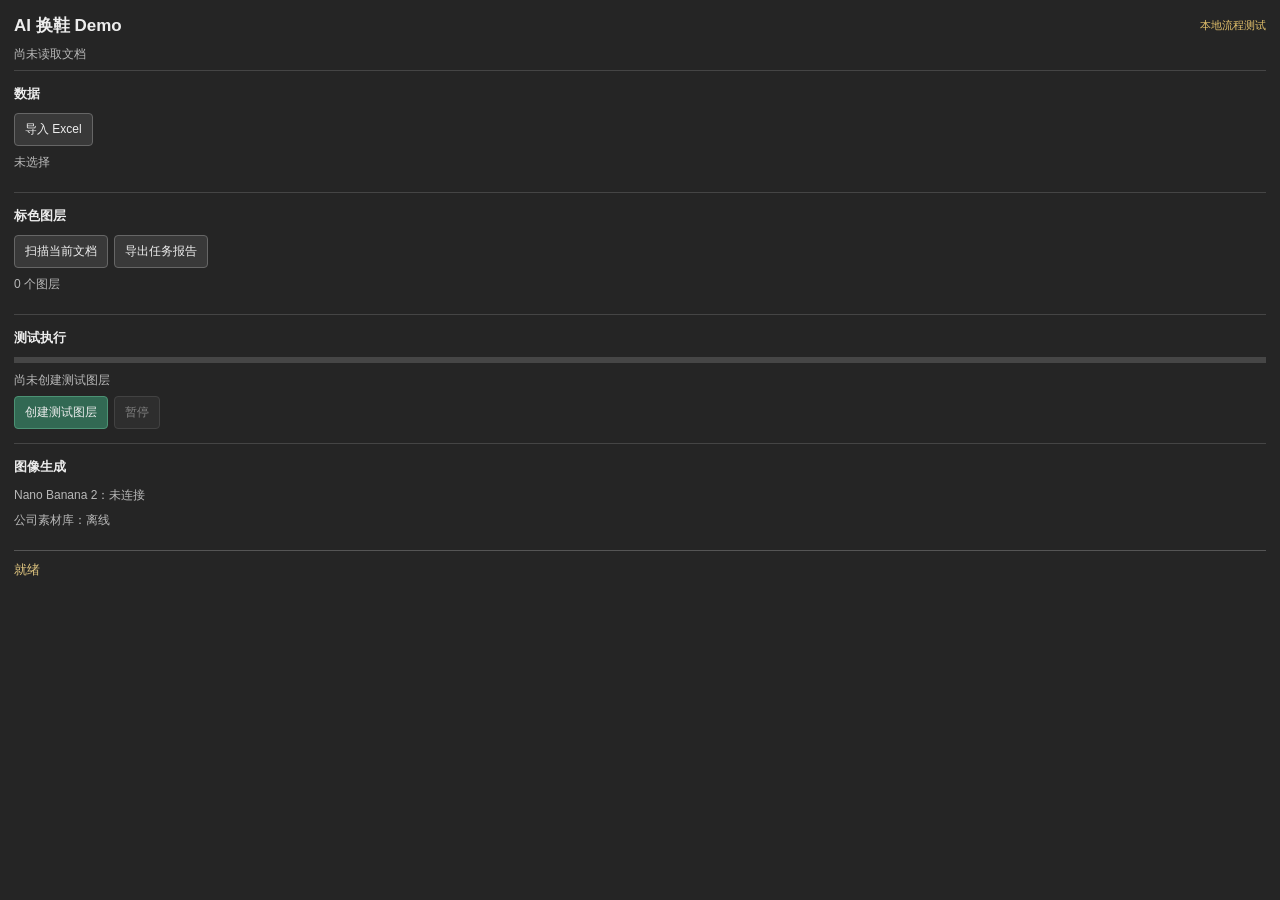
<file: index.html>
<!doctype html>
<html lang="zh-CN"><head><meta charset="utf-8"><title>AI 换鞋 Demo</title><link rel="stylesheet" href="styles.css"></head>
<body><main>
<header><h1>AI 换鞋 Demo</h1><span class="badge">本地流程测试</span></header>
<p id="docStatus">尚未读取文档</p>
<section><h2>数据</h2><button id="pickExcel">导入 Excel</button><p id="excelName">未选择</p><p id="rulesInfo"></p></section>
<section><h2>标色图层</h2><div class="actions"><button id="scan">扫描当前文档</button><button id="report">导出任务报告</button></div><p id="taskCount">0 个图层</p><div id="tasks"></div></section>
<section><h2>测试执行</h2><div class="progress"><div id="progressBar"></div></div><p id="progressText">尚未创建测试图层</p><div class="actions"><button id="start" class="primary">创建测试图层</button><button id="pause" disabled>暂停</button></div></section>
<section><h2>图像生成</h2><p>Nano Banana 2：未连接</p><p>公司素材库：离线</p></section>
<footer id="message" role="status">就绪</footer>
</main><script src="index.js"></script></body></html>
</file>
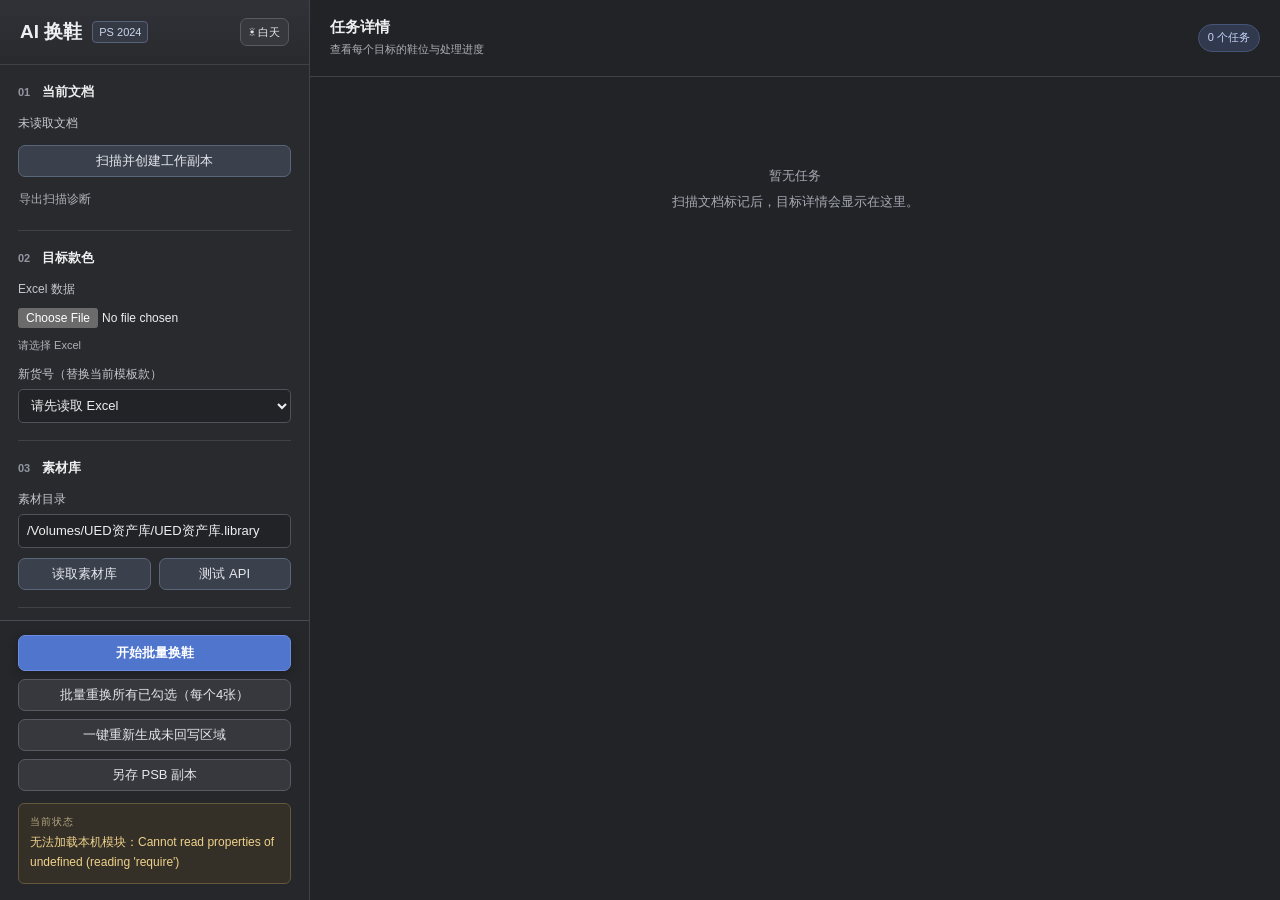
<file: cep/index.html>
<!doctype html>
<html lang="zh-CN">
<head>
  <meta charset="utf-8">
  <meta name="viewport" content="width=device-width, initial-scale=1">
  <title>AI 换鞋 Demo CEP</title>
  <link rel="stylesheet" href="styles.css">
</head>
<body>
<main class="workspace">
  <aside class="control-panel" aria-label="换鞋设置与操作">
    <header class="brand"><h1>AI 换鞋</h1><span>PS 2024</span><button id="themeToggle" class="theme-toggle" type="button">☀ 白天</button></header>
    <div class="settings-scroll" tabindex="0" aria-label="设置区域">
      <section class="setup-section">
        <h2><span class="step">01</span> 当前文档</h2>
        <p id="doc">未读取文档</p>
        <div class="button-row"><button id="scanAndWorking">扫描并创建工作副本</button></div>
        <button id="diagnostics" class="quiet-button">导出扫描诊断</button>
      </section>
      <section class="setup-section">
        <h2><span class="step">02</span> 目标款色</h2>
        <label for="excel">Excel 数据</label>
        <input id="excel" type="file" accept=".xlsx,.xls,.csv">
        <p id="fileName" class="field-note">请选择 Excel</p>
        <label for="targetSku">新货号（替换当前模板款）</label>
        <select id="targetSku"><option value="">请先读取 Excel</option></select>
      </section>
      <section class="setup-section">
        <h2><span class="step">03</span> 素材库</h2>
        <label for="libraryPath">素材目录</label>
        <input id="libraryPath" type="text" value="/Volumes/UED资产库/UED资产库.library">
        <div class="button-row"><button id="library">读取素材库</button><button id="apiTest">测试 API</button></div>
      </section>
      <details class="disclosure">
        <summary>登记离线素材对应关系</summary>
        <label for="materialProduct">Excel 款色</label><select id="materialProduct"></select>
        <label for="cutout">透明鞋素材</label><input id="cutout" type="file" accept=".png">
        <label for="referenceFiles">多角度参考图</label><input id="referenceFiles" type="file" accept=".png,.jpg,.jpeg" multiple>
        <button id="bindMaterial">登记款色素材</button>
      </details>
      <details class="disclosure">
        <summary>处理说明</summary>
        <p>点击“扫描并创建工作副本”后，插件只在副本上继续处理；原文档保持不变。自动进入智能对象，优先复用明确的鞋部蒙版；没有时自动检测并分割鞋部。检测失败会记录原因，符合条件的任务可手动选择鞋位。</p>
        <p>紫色双人图按智能对象内独立可见的“主推／次推”文字匹配对应款色。全部检测区域完成且无跳过候选时，在工作副本中隐藏提示文字；部分失败时保留提示。</p>
        <p>识别到一个鞋位后即可进入生成队列，AI 最多 8 并发生成；Photoshop准备/回写仍保持安全的串行边界。效果不满意时可勾选鞋位，批量重换每个鞋位生成4张候选；点击缩略图查看大图，确认后逐张应用。无保护选区仅保留预览；部分区域成功可先回写，同一面板会话内可再次批量补齐。</p>
        <p>结果写入工作副本，原文档保留。请检查款色、姿态、遮挡和边缘后另存 PSB。</p>
      </details>
    </div>
    <footer class="action-dock">
      <button id="batch" class="primary-button">开始批量换鞋</button>
      <button id="redoSelected" class="secondary-button">批量重换所有已勾选（每个4张）</button>
      <button id="retryUnwritten" class="secondary-button">一键重新生成未回写区域</button>
      <button id="save">另存 PSB 副本</button>
      <div class="status-panel">
        <span class="status-label">当前状态</span>
        <div id="message" role="status" aria-live="polite" aria-atomic="true" tabindex="0">CEP 面板已加载</div>
      </div>
    </footer>
  </aside>
  <section class="task-panel" aria-labelledby="task-heading">
    <header class="task-header"><div><h2 id="task-heading">任务详情</h2><p>查看每个目标的鞋位与处理进度</p></div><p id="count">0 个任务</p></header>
    <div id="tasks" tabindex="0" aria-label="鞋位任务列表"></div>
  </section>
</main>
<div id="candidateViewer" class="candidate-viewer" hidden role="dialog" aria-modal="true" aria-labelledby="candidateViewerTitle">
  <div class="candidate-viewer-card">
    <header><strong id="candidateViewerTitle">重换候选大图</strong><button id="candidateViewerClose" type="button" aria-label="关闭大图">×</button></header>
    <div class="candidate-viewer-stage"><img id="candidateViewerImage" alt="重换候选大图"></div>
    <footer><button id="candidateViewerPrev" type="button">← 上一张</button><span id="candidateViewerCount"></span><button id="candidateViewerNext" type="button">下一张 →</button><button id="candidateViewerApply" class="primary-button" type="button">应用当前候选</button></footer>
  </div>
</div>
<script src="CSInterface.js"></script><script src="panel.js"></script>
</body>
</html>
</file>
<file: styles.css>
*{box-sizing:border-box}body{margin:0;background:#252525;color:#ededed;font:13px Arial,sans-serif}main{padding:14px;overflow:auto}header{display:flex;align-items:center;justify-content:space-between;margin-bottom:8px}h1{font-size:17px;margin:0}h2{font-size:13px;margin:0 0 10px}p{font-size:12px;line-height:18px;color:#b9b9b9;margin:7px 0;white-space:normal;overflow-wrap:break-word}section{border-top:1px solid #454545;padding:14px 0}.badge{color:#e2c06b;font-size:11px}.actions{display:flex;align-items:center}.actions button{margin-right:6px}button{border:1px solid #666;background:#393939;color:#eee;border-radius:4px;padding:7px 10px;font-size:12px;cursor:pointer}button:hover{background:#494949}button:disabled{opacity:.45}.primary{background:#326953;border-color:#4c9274}#tasks{max-height:340px;overflow:auto}.task{padding:10px 0;border-bottom:1px solid #484848}.task-title{font-weight:bold;font-size:12px;line-height:18px}.task select{width:100%;margin:5px 0;height:30px;background:#363636;color:#eee;border:1px solid #606060}.task button{margin-top:5px}.progress{height:6px;background:#464646;margin-bottom:8px}#progressBar{height:6px;background:#72b598;width:0}footer{border-top:1px solid #555;padding-top:10px;line-height:18px;color:#e0c680;white-space:normal;overflow-wrap:break-word}
</file>
<file: cep/styles.css>
/* Presentation only: controls retain the IDs used by panel.js. */
*{box-sizing:border-box}
:root{color-scheme:dark;--bg:#232426;--surface:#2b2c2f;--border:#414247;--text:#eeeff1;--muted:#aeb0b7;--accent:#789eff}
html,body{width:100%;height:100%;margin:0;overflow:hidden}
body{background:var(--bg);color:var(--text);font:13px/1.5 -apple-system,BlinkMacSystemFont,"Segoe UI","Microsoft YaHei",sans-serif;letter-spacing:0}
.workspace{display:flex;width:100%;height:100%;min-height:0;padding:0}
.control-panel{display:flex;flex-direction:column;flex:0 0 310px;width:310px;min-width:0;min-height:0;background:#292a2d;border-right:1px solid var(--border)}
.brand{display:flex;align-items:center;justify-content:space-between;flex:none;padding:18px 20px;border-bottom:1px solid var(--border)}
h1{font-size:18px;line-height:24px;margin:0;font-weight:650;letter-spacing:.3px}
.brand span{font-size:11px;color:var(--muted);border:1px solid var(--border);border-radius:4px;padding:2px 6px}
h2{font-size:13px;line-height:20px;margin:0 0 12px;font-weight:600}
p{margin:8px 0;color:var(--muted);overflow-wrap:break-word;word-wrap:break-word;line-height:1.6}
.settings-scroll{flex:1;min-height:0;overflow-y:auto;overflow-x:hidden;padding:0 18px 12px;overscroll-behavior:contain}
.setup-section{padding:17px 0;border-bottom:1px solid var(--border)}
.step{font-size:11px;color:#9397a3;margin-right:8px;font-variant-numeric:tabular-nums}
#doc{margin:0 0 12px;color:#c9cbd1;font-size:12px;word-break:break-word}
label{display:block;color:#c5c7ce;font-size:12px;margin:10px 0 6px}
input,select,button{font:inherit;max-width:100%}
input,select{color:var(--text);width:100%;min-width:0}
input[type=text],select{height:34px;background:#222326;border:1px solid #50525a;border-radius:5px;padding:6px 8px}
input[type=file]{font-size:12px;padding:4px 0}
.field-note{font-size:11px;margin:5px 0 10px;word-break:break-word}
button{display:inline-block;min-height:32px;background:#36383d;border:1px solid #575a63;border-radius:5px;color:#e5e7ed;padding:6px 10px;margin:0;cursor:pointer;white-space:normal;line-height:18px;transition:background .12s}
button:hover:not(:disabled){background:#454852;border-color:#757a89}
button:disabled{color:#92969f;background:#303236;border-color:#41444b;cursor:default}
button:focus-visible,input:focus-visible,select:focus-visible,summary:focus-visible,[tabindex]:focus-visible{outline:2px solid var(--accent);outline-offset:2px}
.button-row{display:flex;flex-wrap:wrap;gap:8px;margin-top:10px}
.button-row button{flex:1;padding-left:5px;padding-right:5px}
.quiet-button{margin-top:8px;background:transparent;border-color:transparent;color:var(--muted);font-size:12px;padding:4px 0;min-height:26px}
.disclosure{border-bottom:1px solid var(--border);padding:11px 0}
summary{cursor:pointer;font-size:12px;color:#c3c6ce;line-height:22px}
.disclosure[open] summary{margin-bottom:10px;color:var(--text)}
.disclosure p{font-size:12px}
.disclosure button{margin-top:10px}
.action-dock{flex:none;border-top:1px solid #484b53;background:#2b2c30;padding:14px 18px 16px}
.action-dock>button{display:block;width:100%;margin-bottom:8px}
.primary-button{background:#5075cd;border-color:#6b8ce0;color:#fff;font-weight:600;min-height:36px}
.primary-button:hover:not(:disabled){background:#6085dc;border-color:#86a5f0}
.status-panel{margin-top:12px;padding:10px 11px;border:1px solid #63573d;background:#343027;border-radius:6px}
.status-label{display:block;color:#b5a682;font-size:10px;letter-spacing:1px;margin-bottom:4px}
#message{color:#efd18b;font-size:12px;line-height:1.65;max-height:112px;overflow:auto;overflow-wrap:break-word;word-break:break-word;white-space:pre-wrap;overscroll-behavior:contain}
.task-panel{display:flex;flex:1;flex-direction:column;min-width:0;min-height:0;padding:0;background:#222326}
.task-header{display:flex;justify-content:space-between;align-items:center;gap:12px;flex:none;padding:17px 20px;border-bottom:1px solid var(--border)}
.task-header h2{font-size:15px;margin:0}
.task-header p{font-size:11px;margin:4px 0 0}
#count{flex:none;color:#c8d5fa;background:#30394d;border:1px solid #465575;border-radius:20px;padding:4px 9px;font-size:11px;margin:0}
#tasks{flex:1;min-height:0;max-height:none;overflow-y:auto;overflow-x:hidden;padding:16px;overscroll-behavior:contain}
#tasks:empty:before{content:"暂无任务\A扫描文档标记后，目标详情会显示在这里。";display:block;text-align:center;white-space:pre-wrap;color:#a5a9b4;line-height:2;padding:70px 16px}
.task{min-width:0;border:1px solid #42454d;border-radius:8px;background:#2c2e33;padding:14px;margin-bottom:12px}
.task:last-child{margin-bottom:0}
.task strong{display:block;font-size:13px;line-height:1.6;font-weight:600;color:#eceef4;overflow-wrap:break-word;word-break:break-word;padding-bottom:10px;border-bottom:1px solid #40434a}
.task p{font-size:12px;margin:9px 0;overflow-wrap:break-word;word-break:break-word}
.task p:nth-of-type(2){color:#d6dbea}
.task p:last-of-type{background:#25272c;border-radius:4px;padding:8px 10px;color:#b9c8ec}
.task button{font-size:12px;margin:3px 6px 0 0;min-height:30px}
.task select{display:block;width:100%;margin-top:6px}
::-webkit-scrollbar{width:9px;height:9px}
::-webkit-scrollbar-track{background:transparent}
::-webkit-scrollbar-thumb{background:#53565f;border:2px solid #292a2d;border-radius:8px}
::-webkit-scrollbar-thumb:hover{background:#727683}
@media(max-width:700px){.control-panel{flex-basis:260px;width:260px}.brand{padding:14px}.settings-scroll{padding-left:14px;padding-right:14px}.action-dock{padding:12px 14px}.task-header{padding:14px;flex-wrap:wrap;gap:8px}#tasks{padding:12px}.task{padding:12px}}
/* Old docked panels may keep a narrow saved size until resized. */
@media(max-width:540px){.control-panel{flex-basis:46%;width:46%}.brand{flex-wrap:wrap;gap:6px}.settings-scroll{padding-left:10px;padding-right:10px}.action-dock{padding:10px}.button-row{display:block}.button-row button{width:100%;margin-top:6px}.task-header{padding:12px}#tasks{padding:8px}.task{padding:10px}.task button{margin-right:0;width:100%}}
@media(max-height:570px){.brand{padding-top:10px;padding-bottom:10px}.setup-section{padding:12px 0}.action-dock{padding-top:10px;padding-bottom:10px}.status-panel{margin-top:8px;padding:7px 9px}#message{max-height:80px}}

/* Compact task presentation; all task actions remain available. */
.task{padding:12px;margin-bottom:10px;border-radius:6px}
.task strong{padding-bottom:6px;line-height:1.5}
.task p{margin:6px 0}
.task p:last-of-type{padding:6px 8px}
.task-path{margin:4px 0 6px}
.task-path summary{font-size:11px;line-height:20px;color:#aeb0b7}
.task-path div{font-size:11px;line-height:1.6;color:#bcc0cb;overflow-wrap:break-word;word-break:break-word;padding:5px 0}

.revision{border-top:1px solid #454851;margin-top:10px;padding-top:8px}.revision-pick{display:flex;align-items:center;gap:6px;color:#aeb9d2;font-size:11px;margin:6px 0}.revision-pick input{width:auto;min-width:14px}
.revision summary{color:#c3d3ff}
.revision textarea{display:block;width:100%;min-height:58px;resize:vertical;background:#222326;color:#eee;border:1px solid #50525a;border-radius:4px;padding:8px;margin:8px 0;font:inherit}.revision-reference-title{display:block;margin-top:10px;color:var(--label);font-size:12px}.revision-reference-grid{display:grid;grid-template-columns:repeat(auto-fill,minmax(92px,1fr));gap:7px;margin:7px 0}.revision-reference{min-width:0;margin:0}.revision-reference img{display:block;width:100%;aspect-ratio:1;object-fit:contain;background:var(--canvas);border:1px solid var(--line);border-radius:4px}.revision-reference figcaption{font-size:10px;line-height:1.35;color:var(--secondary);margin-top:3px;overflow-wrap:break-word}.revision-reference button{width:100%;margin-top:3px;padding:3px 4px;font-size:10px}
.revision-comparison{display:flex;flex-wrap:wrap;gap:8px;margin:8px 0}
.revision-comparison figure{margin:0;flex:1 1 130px;min-width:0}
.revision-comparison img{display:block;width:100%;height:auto;max-height:260px;object-fit:contain;background:#202124}
.revision-comparison figcaption{font-size:11px;color:#bec6d8;margin-bottom:5px}
.theme-toggle{margin-left:auto;min-height:28px;padding:4px 8px;font-size:11px}
.task{position:relative;padding-left:34px}
.task-toggle{position:absolute;left:8px;top:12px;width:22px;min-height:24px;padding:0;border:0;background:transparent;color:#fff;font-size:22px;line-height:20px}
.task-toggle.warning{color:#f0c34e}.task-toggle.normal{color:#fff}
.task.collapsed>*:not(.task-toggle):not(strong):not(.visual-shoe-chooser){display:none}.visual-shoe-chooser{display:flex;align-items:center;flex-wrap:wrap;gap:6px;margin:9px 0 4px}.visual-shoe-chooser>span{font-size:11px;color:#aeb6c5;margin-right:3px}.visual-shoe-button{min-width:28px;height:28px;padding:3px 8px;border-radius:50%;background:#3b527c;border-color:#6f8fc9;color:#fff;font-weight:600}
.task.collapsed strong{border-bottom:0;padding-bottom:0}
body[data-theme="light"] .task-toggle.normal{color:#fff}
body[data-theme="light"]{--bg:#f3f5f8;--panel:#ffffff;--text:#20242b;--muted:#667080;--border:#d8dde6;background:var(--bg);color:var(--text)}
body[data-theme="light"] .control-panel,body[data-theme="light"] .task-panel{background:var(--panel)}
body[data-theme="light"] input[type=text],body[data-theme="light"] select{background:#fff;border-color:#c8ced8;color:#20242b}
body[data-theme="light"] button{background:#e9edf3;border-color:#c7ced9;color:#252a33}
body[data-theme="light"] .task{background:#f8f9fb;border-color:#d5dbe5}
/* Final visual polish: stronger hierarchy and consistent controls. */
.brand{gap:10px;background:linear-gradient(180deg,#303238,#292a2d)}
.brand h1{letter-spacing:0;font-size:19px}
.brand span{background:#343944;color:#cbd5ee;border-color:#56627b}
button{border-radius:7px;transition:transform .12s,background .12s,border-color .12s}
button:hover:not(:disabled){transform:translateY(-1px)}
.button-row button{background:#3b414c;border-color:#596579}
.action-dock{background:#25272b}
.primary-button{box-shadow:0 3px 10px #1116}
.task{box-shadow:0 2px 8px #10111433}
body[data-theme="light"]{color-scheme:light}
body[data-theme="light"] .brand{background:linear-gradient(180deg,#ffffff,#f4f6fa)}
body[data-theme="light"] .brand span{background:#eef2f8;color:#52617a;border-color:#c6cfdd}
body[data-theme="light"] .button-row button{background:#e7edf7;border-color:#b8c5d8;color:#26344a}
body[data-theme="light"] .action-dock{background:#f0f3f7;border-color:#d0d7e2}
body[data-theme="light"] .primary-button{background:#4f70b5;border-color:#6687ca;color:#fff}
body[data-theme="light"] .task strong{color:#28354a}
body[data-theme="light"] .task p:last-of-type{background:#edf2f8;color:#51627d}

/* Complete theme palette. Geometry and workflow remain defined above. */
body{--canvas:#22252b;--card:#2b3038;--control:#343b46;--control-hover:#414c5e;--input:#252a32;--line:#454d5b;--label:#c4cbd6;--secondary:#abb6c6;--link:#a9c3ff;--primary:#4568b0;--primary-hover:#537ac9;--disabled-bg:#303640;--disabled-text:#929cab;--info-bg:#303c50;--info-text:#c1d2ee;--status-bg:#393325;--status-border:#675a36;--status-text:#f0d391;--status-label:#d6bb7b;--scroll:#687387;--arrow-bg:#48566c}
body[data-theme="light"]{--bg:#f3f5f8;--panel:#fff;--text:#263244;--muted:#596779;--border:#dbe1ea;--accent:#4568b0;--canvas:#f3f5f8;--card:#fff;--control:#f0f3f8;--control-hover:#e3eaf5;--input:#fff;--line:#dbe1ea;--label:#526075;--secondary:#627086;--link:#355b9b;--primary:#4568b0;--primary-hover:#365793;--disabled-bg:#edf0f4;--disabled-text:#758094;--info-bg:#f0f4fa;--info-text:#465c7b;--status-bg:#fff7e5;--status-border:#e8d6a6;--status-text:#735315;--status-label:#806125;--scroll:#acb6c6;--arrow-bg:#66758b}
body[data-theme] .control-panel,body[data-theme] .action-dock{background:var(--bg);border-color:var(--line)}
body[data-theme] .task-panel{background:var(--canvas)}
body[data-theme] .brand,body[data-theme] .task-header{background:var(--card);border-color:var(--line)}
body[data-theme] .brand span{background:var(--control);color:var(--secondary);border-color:var(--line)}
body[data-theme] #doc,body[data-theme] label,body[data-theme] summary,body[data-theme] .task-path summary,body[data-theme] .task-path div,body[data-theme] .revision-comparison figcaption{color:var(--label)}
body[data-theme] .step,body[data-theme] #tasks:empty:before{color:var(--secondary)}
body[data-theme] .task{background:var(--card);border-color:var(--line);box-shadow:none}
body[data-theme] .task strong{color:var(--text);border-color:var(--line)}
body[data-theme] .task p:nth-of-type(2){color:var(--label)}
body[data-theme] .task p:last-of-type{color:var(--info-text);background:var(--info-bg)}
body[data-theme] .revision{border-color:var(--line)}
body[data-theme] .revision summary{color:var(--link)}
body[data-theme] input[type=text],body[data-theme] select,body[data-theme] .revision textarea{background:var(--input);color:var(--text);border-color:var(--line)}
body[data-theme] input::placeholder,body[data-theme] textarea::placeholder{color:var(--secondary);opacity:1}
body[data-theme] button,body[data-theme] .button-row button{background:var(--control);color:var(--text);border-color:var(--line);box-shadow:none;transition:background .12s,border-color .12s}
body[data-theme] button:hover:not(:disabled){background:var(--control-hover);border-color:var(--secondary);transform:none}
body[data-theme] .primary-button{background:var(--primary);color:#fff;border-color:var(--primary);box-shadow:none}
body[data-theme] .primary-button:hover:not(:disabled){background:var(--primary-hover);border-color:var(--primary-hover)}
body[data-theme] button:disabled,body[data-theme] input:disabled,body[data-theme] select:disabled,body[data-theme] textarea:disabled{background:var(--disabled-bg);color:var(--disabled-text);border-color:var(--line);opacity:1;cursor:default}
body[data-theme] .quiet-button{background:transparent;border-color:transparent;color:var(--link)}
body[data-theme] #count{background:var(--info-bg);color:var(--info-text);border-color:var(--line)}
body[data-theme] .status-panel{background:var(--status-bg);border-color:var(--status-border)}
body[data-theme] .status-label{color:var(--status-label)}
body[data-theme] #message{color:var(--status-text)}
body[data-theme] .task .task-toggle{background:var(--arrow-bg);border:0;color:#fff;box-shadow:none}
body[data-theme] .task .task-toggle.normal{color:#fff}
body[data-theme] .task .task-toggle.warning{color:#ffdc76}
body[data-theme] .task .task-toggle:hover{background:#52637d;border:0}
body[data-theme] .revision-comparison img{background:var(--canvas)}
body[data-theme] ::-webkit-scrollbar-thumb{background:var(--scroll);border-color:var(--canvas)}
body[data-theme] ::-webkit-scrollbar-thumb:hover{background:var(--secondary)}
.candidate-viewer{position:fixed;inset:0;z-index:9999;background:#000c;display:flex;align-items:center;justify-content:center;padding:18px}
.candidate-viewer[hidden]{display:none}
.candidate-viewer-card{display:flex;flex-direction:column;width:min(94vw,1100px);height:min(94vh,900px);min-width:0;background:var(--card);border:1px solid var(--line);border-radius:10px;box-shadow:0 18px 60px #000a;overflow:hidden}
.candidate-viewer-card header,.candidate-viewer-card footer{display:flex;align-items:center;gap:10px;flex:none;padding:10px 12px;background:var(--card)}
.candidate-viewer-card header{justify-content:space-between;border-bottom:1px solid var(--line)}
.candidate-viewer-card footer{justify-content:center;border-top:1px solid var(--line);flex-wrap:wrap}
.candidate-viewer-card header button{font-size:22px;min-width:36px;padding:2px 9px}
.candidate-viewer-stage{display:flex;align-items:center;justify-content:center;flex:1;min-height:0;overflow:auto;background:#15171b;padding:12px}
.candidate-viewer-stage img{display:block;max-width:100%;max-height:100%;object-fit:contain}
#candidateViewerCount{min-width:72px;text-align:center;color:var(--secondary)}
#candidateViewerApply{margin-left:12px}
</file>
